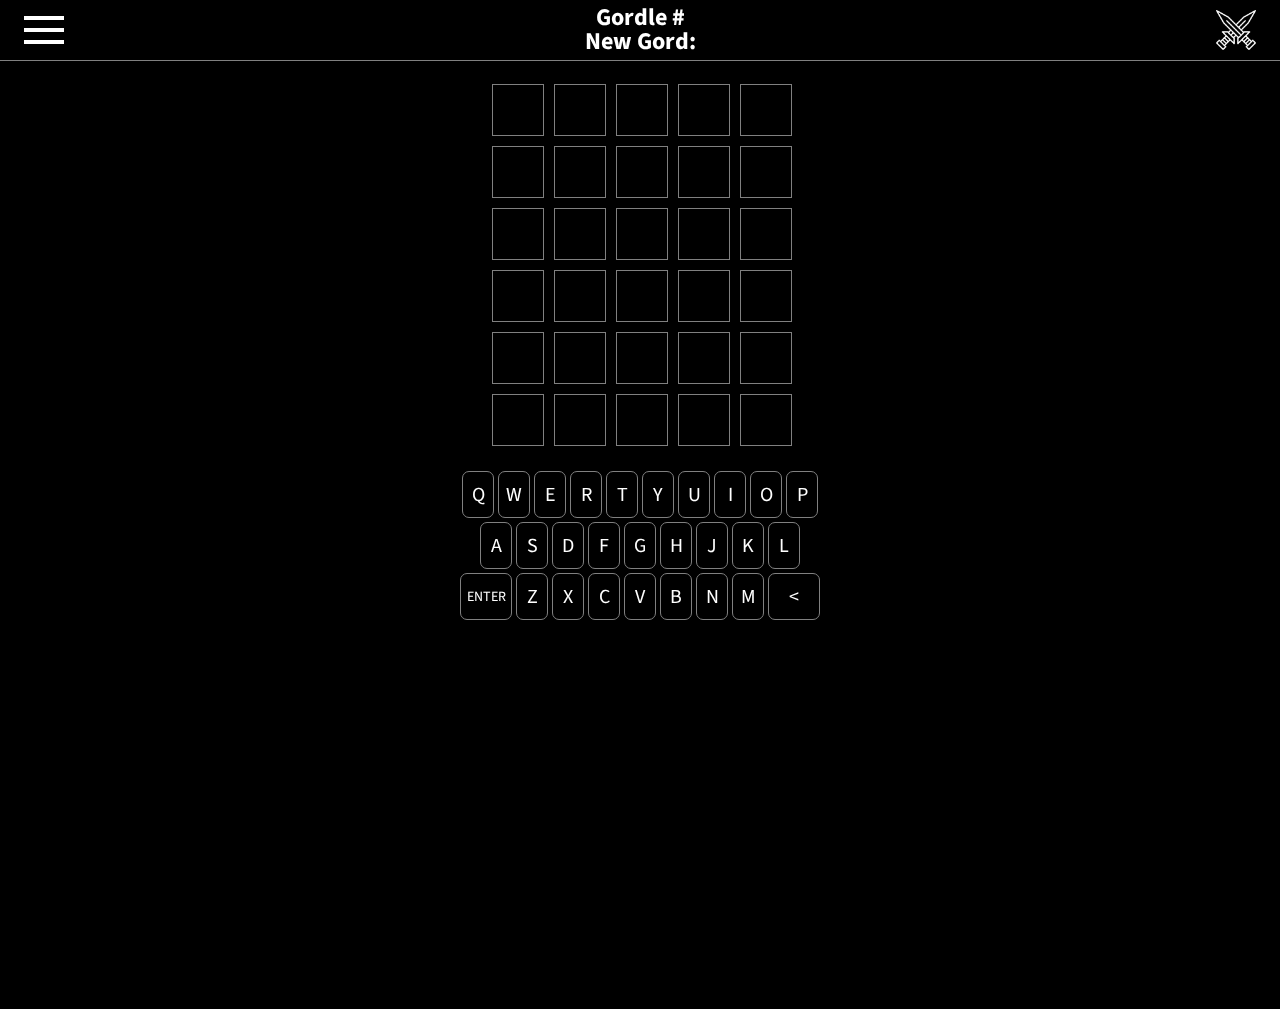
<file: index.html>
<html lang="en">
    <head>
        <meta name="viewport" content="width=device-width, initial-scale=1.0" />
        <meta charset="UTF-8" />
        <title>Wordle But Every 6 Hours</title>
        <link rel="stylesheet" href="styles.css" />
    </head>
    <body>
        <div class="modal"></div>
        <div class="clip-pop">COPIED TO CLIPBOARD</div>
        <nav class="gordle">
            <div class="hamburger">&nbsp;</div>
            <ul>
                <li class="login">
                    <form id="userForm">
                        <label for="username">Username</label>
                        <input id="username" type="type" />
                        <label for="username">Password</label>
                        <input id="password" type="password" />
                        <div class="btnBay">
                            <button id="signupBtn" type="button">SIGNUP</button>
                            <button id="loginBtn" type="button">LOGIN</button>
                        </div>
                    </form>
                </li>
                <li class="account">
                    <a href="/account.html">
                        ACCOUNT
                    </a>
                </li>
                <li class="logout">
                    LOGOUT
                </li>
            </ul>
            <h1>
                Gordle #<span class="gordNumber"></span><br>New Gord: <span class="hours"></span>
            </h1>
            <a style="margin-left:auto;display:block;filter:invert(1);padding-right:24px;"
            href="/battle.html">
                <img
                    src="./battle.png"
                    alt="go to gord battle"
                    width="40px"
                    height="40px"
                    loading="lazy"
                />
            </a>
        </nav>
        <div class="letter-grid">
            <div class="letter-row">
                <div class="letter">
                    &nbsp;
                </div>
                <div class="letter">
                    &nbsp;
                </div>
                <div class="letter">
                    &nbsp;
                </div>
                <div class="letter">
                    &nbsp;
                </div>
                <div class="letter">
                    &nbsp;
                </div>
            </div>
            <div class="letter-row">
                <div class="letter">
                    &nbsp;
                </div>
                <div class="letter">
                    &nbsp;
                </div>
                <div class="letter">
                    &nbsp;
                </div>
                <div class="letter">
                    &nbsp;
                </div>
                <div class="letter">
                    &nbsp;
                </div>
            </div>
            <div class="letter-row">
                <div class="letter">
                    &nbsp;
                </div>
                <div class="letter">
                    &nbsp;
                </div>
                <div class="letter">
                    &nbsp;
                </div>
                <div class="letter">
                    &nbsp;
                </div>
                <div class="letter">
                    &nbsp;
                </div>
            </div>
            <div class="letter-row">
                <div class="letter">
                    &nbsp;
                </div>
                <div class="letter">
                    &nbsp;
                </div>
                <div class="letter">
                    &nbsp;
                </div>
                <div class="letter">
                    &nbsp;
                </div>
                <div class="letter">
                    &nbsp;
                </div>
            </div>
            <div class="letter-row">
                <div class="letter">
                    &nbsp;
                </div>
                <div class="letter">
                    &nbsp;
                </div>
                <div class="letter">
                    &nbsp;
                </div>
                <div class="letter">
                    &nbsp;
                </div>
                <div class="letter">
                    &nbsp;
                </div>
            </div>
            <div class="letter-row">
                <div class="letter">
                    &nbsp;
                </div>
                <div class="letter">
                    &nbsp;
                </div>
                <div class="letter">
                    &nbsp;
                </div>
                <div class="letter">
                    &nbsp;
                </div>
                <div class="letter">
                    &nbsp;
                </div>
            </div>
        </div>
        <div class="keyboard">
            <div class="keyboard-row">
                <div class="key">q</div>
                <div class="key">w</div>
                <div class="key">e</div>
                <div class="key">r</div>
                <div class="key">t</div>
                <div class="key">y</div>
                <div class="key">u</div>
                <div class="key">i</div>
                <div class="key">o</div>
                <div class="key">p</div>
            </div>
            <div class="keyboard-row">
                <div class="key">a</div>
                <div class="key">s</div>
                <div class="key">d</div>
                <div class="key">f</div>
                <div class="key">g</div>
                <div class="key">h</div>
                <div class="key">j</div>
                <div class="key">k</div>
                <div class="key">l</div>
            </div>
            <div class="keyboard-row">
                <div class="key enter">Enter</div>
                <div class="key">z</div>
                <div class="key">x</div>
                <div class="key">c</div>
                <div class="key">v</div>
                <div class="key">b</div>
                <div class="key">n</div>
                <div class="key">m</div>
                <div class="key backspace">Backspace</div>
            </div>
        </div>
        <script src="/index.js" type="module"></script>
        <script src="/menu.js" type="module"></script>
    </body>
</html>
</file>
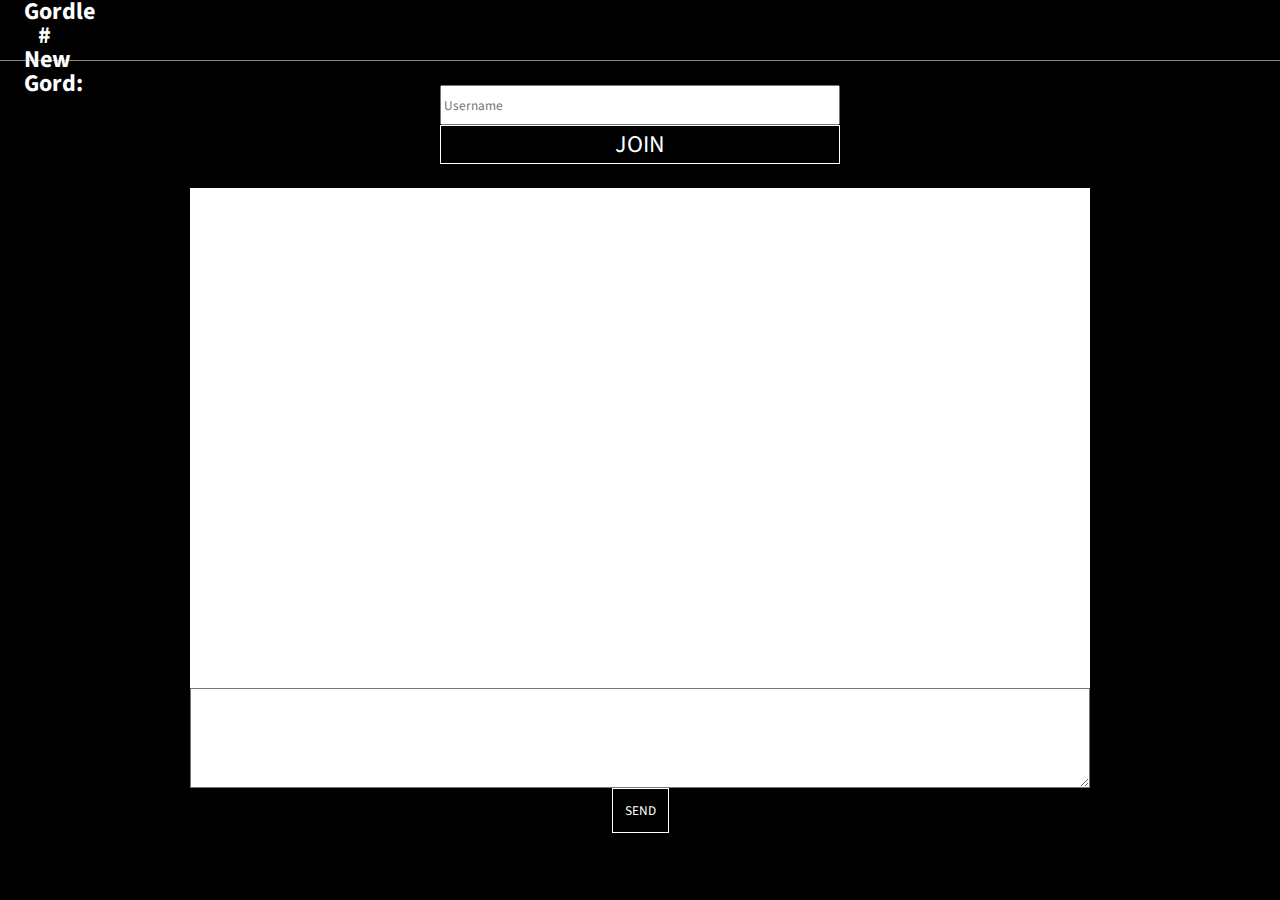
<file: lobby.html>
<html lang="en">
    <head>
        <meta name="viewport" content="width=device-width, initial-scale=1.0" />
        <meta charset="UTF-8" />
        <title>Gord Chat</title>
        <link rel="stylesheet" href="styles.css" />
    </head>
    <body>
        <nav class="gordle">
            <h1>
                Gordle #<span class="gordNumber"></span><br>New Gord: <span class="hours"></span>
            </h1>
        </nav>
        <form class="username">
            <input type="text" placeholder="Username"/>
            <button type="submit">JOIN</button>
        </form>
        <div class="feed">
        </div>
        <textarea class="message"></textarea>
        <button class="send">SEND</button>
        <script src="/lobby.js" type="module"></script>
    </body>
</html>
</file>
<file: styles.css>
@import url('https://fonts.googleapis.com/css2?family=Source+Sans+Pro:wght@600&display=swap');

:root {
    --green: #538d4e;
    --yellow: #b59f3b;
}

body {
    background: black;
    margin: 0;
}
.open ul {
    left: 0 !important;
}
ul li {
    color: white;
    font-size: 24px;
    margin: 24px 0;
}
.gordle {
    padding: 0 24px;
    height: 60px;
    border-bottom: 1px solid rgba(255, 255, 255, 0.5);
    margin-bottom: 12px;
    display: grid;
    grid-template-columns: 40px 1fr 40px;
    align-items: center;
    justify-content: center;
    text-align: center;
    position: relative;
}
.battle .gordle {
    display: flex;
}
.gordle ul {
    position: absolute;
    width: calc(100vw - 48px);
    height: 100vh;
    top: calc(100% + 1px);
    left: -100%;
    transition: all 0.5s;
    background: rgb(32, 32, 32);
    margin: 0;
    padding: 0;
    z-index: 999999;
    display: flex;
    flex-direction: column;
    align-items: center;
    justify-content: flex-start;
    padding: 24px;
    list-style: none;
}
.hamburger {
    cursor: pointer;
    display: block;
    height: 28px;
    width: 40px;
    background: linear-gradient(to bottom, 
        white 0, 
        white 4px, 
        transparent 4px, 
        transparent 12px,
        white 12px, 
        white 16px, 
        transparent 16px, 
        transparent 24px,
        white 24px, 
        white 28px
    )
}
.gordle h1 {
    font-size: 24px;
    line-height: 24px;
    margin: 0;
}
* {
    color: white;
    font-family: 'Source Sans Pro' !important;
}
.letter-grid {
    display: block;
    margin: 24px auto;
    width: fit-content;
}
.letter-row {
    display: grid;
    grid-template-columns: repeat(5, 1fr);
    gap: 12px;
    width: 294px;
    margin-bottom: 12px;
    perspective: 500px;
    -webkit-perspective: 500px;
}
.small-grid {
    margin: 0 auto;
}
.small-grid .letter-row {
    width: 132px;
    gap: 2px;
}
.small-grid .letter {
    width: 25px;
    height: 25px;
}
.letter {
    outline: 1px solid grey;
    width: 50px;
    height: 50px;
    display: flex;
    align-items: center;
    justify-content: center;
    text-transform: uppercase;
    font-family: monospace;
    font-size: 32px;
    transform-style: preserve-3d;
    transform: rotate3d(0,1,0,360deg);
    backface-visibility: hidden;
    -webkit-backface-visibility: hidden;
    transition: all 1s;
}
.letter--filled {
    animation: rotateZ 1s forwards linear;
}
@keyframes rotateZ {
    0% {
        transform: rotate3d(0,1,0,360deg);
    }
    50% {
        transform: rotate3d(0,1,0,180deg);
    }
    100% {
        transform: rotate3d(0,1,0,0deg);
    }
}
/* .letter--filled {
    transform: none
} */
.input {
    margin-top: 24px;
}
.keyboard {
    display: block;
    margin: 24px auto;
    width: 100%;
    max-width: 400px
}
.keyboard-row {
    display: flex;
    align-items: center;
    justify-content: center;
}
.keyboard-row:first-child {
    width: 100%;
}
.key {
    height: 45px;
    width: 30px;
    margin: 2px;
    display: flex;
    align-items: center;
    justify-content: center;
    border: 1px solid grey;
    border-radius: 7px;
    text-transform: uppercase;
    font-family: monospace;
    font-size: 20px;
    -webkit-touch-callout: none;
    -webkit-user-select: none;
    -khtml-user-select: none;
    -moz-user-select: none;
    -ms-user-select: none;
    user-select: none;
    transition: all 0.5s;
    touch-action: manipulation;
}
.touched {
    background: grey;
    transition: none;
}
.enter {
    width: 50px;
    font-size: 14px;
}
.backspace {
    width: 50px;
    font-size: 5px;
    color:transparent;
    position: relative;
}
.backspace::after {
    font-size: 20px;
    content: '<';
    width: 100%;
    height: 100%;
    color: white;
    position: absolute;
    display: flex;
    align-items: center;
    justify-content: center;
}
.modal {
    width: 100vw;
    height: 100vh;
    background: rgba(0, 0, 0, 0.5);
    z-index: -1;
    opacity: 0;
    transition: z-index 0s, opacity 1s;
    position: fixed;
    top: 0;
    left: 0;
    display: flex;
    align-items: center;
    justify-content: center;
}
.modal-card {
    width: 90%;
    height: 400px;
    background: white;
    display: block;
}
.modal.open {
    z-index: 10;
    opacity: 1;
}
.modal h2,
.modal h3,
.modal h4,
.modal *  {
    color: black;
    text-align: center;
    font-size: 24px;
    margin-bottom: 36px;
    display: block;
}
.battle h3 {
    cursor: pointer;
    text-decoration: underline;
}
.close {
    margin-right: 24px;
}
.new-battle:not(.soldier) {
    margin-left: 24px;
}
.modal p {
    color: black;
    text-align: center;
    cursor: pointer;
    -webkit-touch-callout: none !important;
    -webkit-user-select: none !important;
    -khtml-user-select: none !important;
    -moz-user-select: none !important;
    -ms-user-select: none !important;
    user-select: none !important;
    touch-action: manipulation;
}

.clip-pop {
    background: rgb(233, 233, 233);
    border-radius: 10px;
    width: 126px;
    position: fixed;
    top: 50px;
    left: calc(50% - 75px);
    z-index: 999999;
    color: black;
    display: flex;
    align-items: center;
    justify-content: center;
    text-align: center;
    padding: 12px;
    transition: all 0.5s;
    opacity: 0;
    margin-top: 12px;
}
.popped {
    opacity: 1;
    margin:0;
}
.feed {
    width: 90%;
    margin: 0 auto;
    background: white;
    color: black;
    height: 500px;
    max-width: 900px;
}
.message {
    width: 90%;
    margin: 0 auto;
    display: block;
    background: white;
    color: black;
    height: 100px;
    max-width: 900px;
}
.send {
    background: transparent;
    border: 1px solid white;
    margin: 0 auto;
    display: block;
    padding: 12px;
}
.feed p {
    color: black;
}
.username {
    width: 90%;
    max-width: 400px;
    margin: 24px auto;
}
.username input {
    width: 100%;
    height: 40px;
    color: black;
}
.username button {
    display: flex;
    width: 100%;
    background: transparent;
    border: 1px solid white;
    align-items: center;
    justify-content: center;
    font-size: 24px;
}
.letter--filled--battle {
    animation: grow 0.5s forwards;
}
@keyframes grow {
    0% {
        transform: scale(1)
    }
    50% {
        transform: scale(1.1)
    }
    100% {
        transform: scale(1)
    }
}

#userForm {
    display: flex;
    flex-direction: column;
    width: 90%;
    margin: 0 auto;
    display: block;
}
#userForm input {
    width: 100%;
    height: 40px;
    background: transparent;
    border: 1px solid white;
    margin: 12px auto;
}
.btnBay {
    display: flex;
}
.btnBay button {
    height: 40px;
    width: 100%;
    background: transparent;
    border: 1px solid white;
}
.letter-grid.opponent {
    margin: 12px auto;
}
.opponentName {
    text-align: center;
    margin: 6px auto;
}
.logout {
    cursor: pointer;
}
.player-data {
    margin-top: 12px;
    text-align: center;
}
.bottom-nav {
    margin-top: 24px;
    display: flex;
    width: 100%;
    justify-content: center;
}
.bottom-nav a {
    display: block;
    margin: 0 24px;
}
.unknown-word .letter {
    outline: 1px solid red;
    background: transparent !important;
}
account {
    max-width: 400px;
    margin: 0 auto;
    display: block;
    text-align: center;
}
account ul {
    list-style: none;
    padding: 0;
}
account ul li {
    margin: 4px 0;
}
</file>
